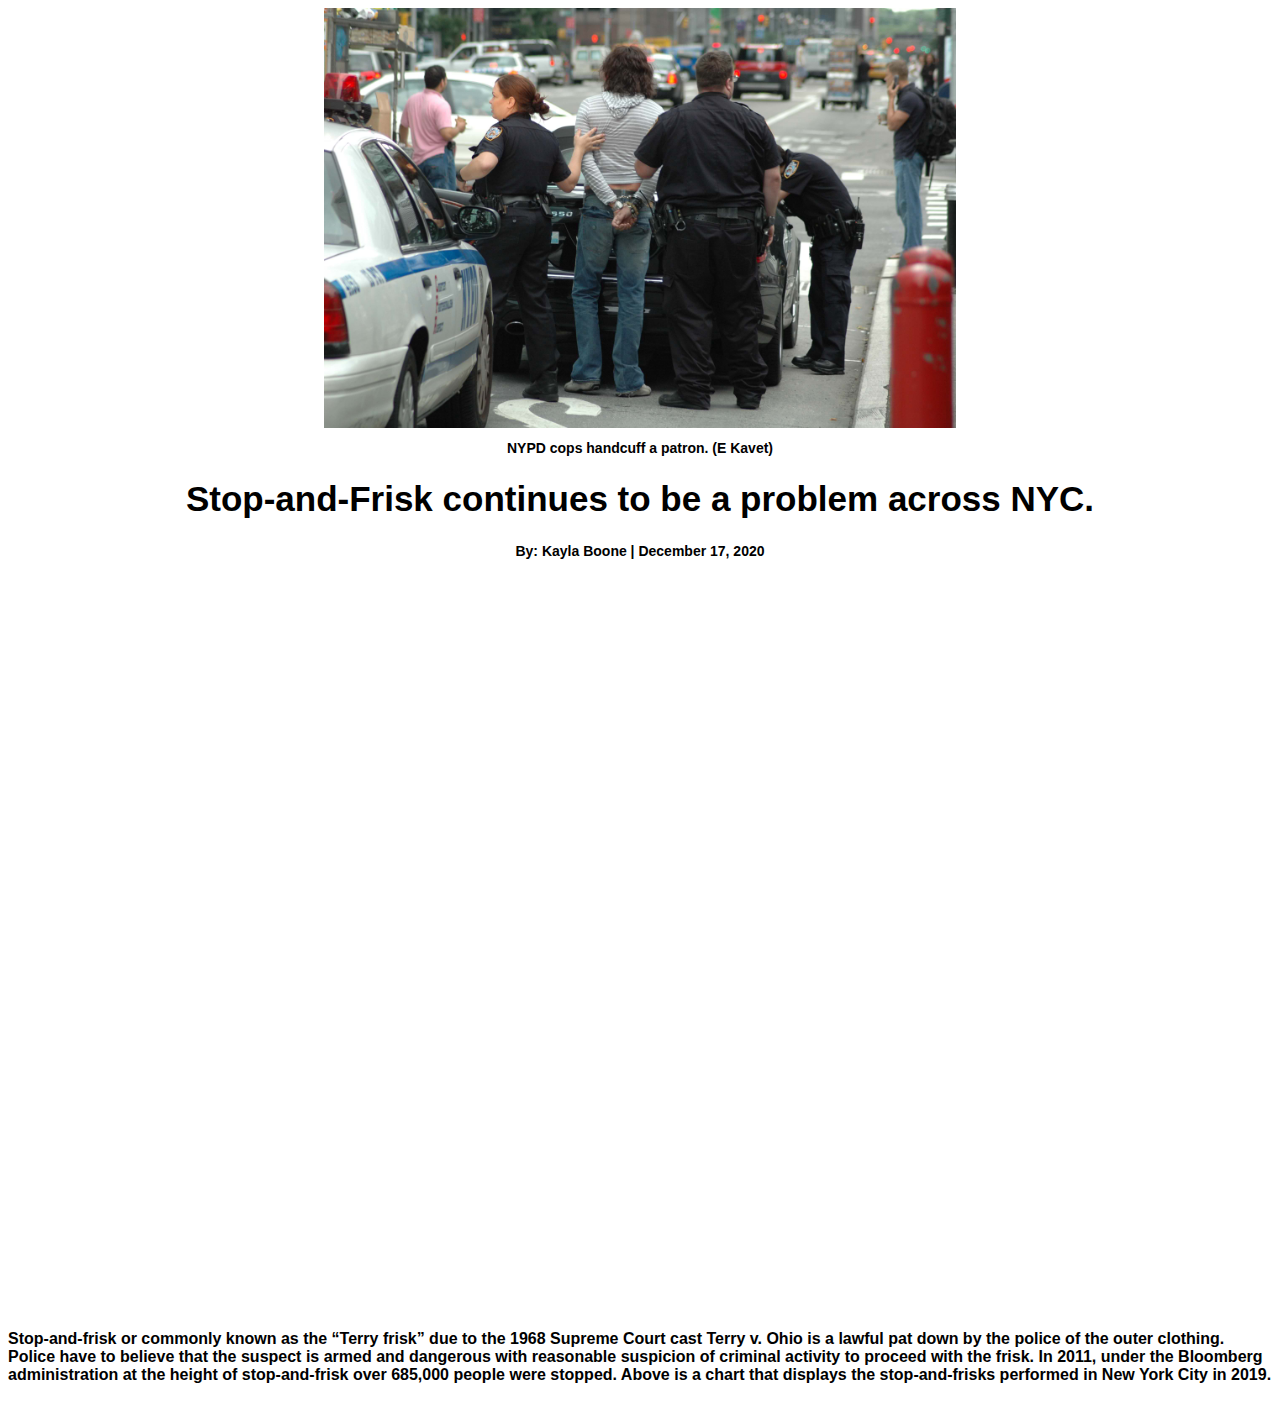
<file: index.html>
<!DOCTYPE html>
<html lang="en">

  <head>
    <meta charset="utf-8">
    <!-- set the character set -->
    <meta http-equiv="X-UA-Compatible" content="IE=edge">
    <meta name="viewport" content="width=device-width, initial-scale=1">
    <!-- first step to a responsive site -->
    <title>Stop-and-Frisk continues to be a problem across NYC.</title>


    <!-- FONT AWESOME -->
    <link rel="stylesheet" href="https://cdnjs.cloudflare.com/ajax/libs/font-awesome/4.7.0/css/font-awesome.min.css" />


    <link rel="stylesheet" type="text/css" href="styles.css">



    <!-- Your styles should be called here -->

    <!-- HTML5 Shim and Respond.js IE8 support of HTML5 elements and media queries -->
    <!-- WARNING: Respond.js doesn't work if you view the page via file:// -->
    <!--[if lt IE 9]>
      	  <script src="https://oss.maxcdn.com/libs/html5shiv/3.7.0/html5shiv.js"></script>
      	  <script src="https://oss.maxcdn.com/libs/respond.js/1.4.2/respond.min.js"></script>
      	<![endif]-->
  </head <body>
  <img src="cuff.jpeg">
  <h2>NYPD cops handcuff a patron. (E Kavet)

    <h2 />


    <h1>Stop-and-Frisk continues to be a problem across NYC.<h1>
        <h3>By: Kayla Boone | December 17, 2020
          <h3 />


          <iframe title="Stop-and-Frisk numbers across NYC in 2019.   " aria-label="Map" id="datawrapper-chart-kNZIM" src="https://datawrapper.dwcdn.net/kNZIM/1/" scrolling="no" frameborder="0"
            style="width: 0; min-width: 100% !important; border: none;" height="733"></iframe>
          <script type="text/javascript">
            ! function() {
              "use strict";
              window.addEventListener("message", (function(a) {
                if (void 0 !== a.data["datawrapper-height"])
                  for (var e in a.data["datawrapper-height"]) {
                    var t = document.getElementById("datawrapper-chart-" + e) || document.querySelector("iframe[src*='" + e + "']");
                    t && (t.style.height = a.data["datawrapper-height"][e] + "px")
                  }
              }))
            }();
          </script>









          <h4> Stop-and-frisk or commonly known as the “Terry frisk” due to the 1968 Supreme Court cast Terry v. Ohio is a lawful pat down by the police of the outer clothing. Police have to believe that the suspect is armed and dangerous with
            reasonable suspicion of criminal activity to proceed with the frisk. In 2011, under the Bloomberg administration at the height of stop-and-frisk over 685,000 people were stopped. Above is a chart that displays the stop-and-frisks
            performed in New York City in 2019.



            <h4 /> <!-- the jQuery library. You need th<is to be able to use jQuery ($) -->
            <script src="https://cdnjs.cloudflare.com/ajax/libs/jquery/3.3.1/jquery.min.js"></script>


            <!-- Your javascript should be called here -->
            </body>

</html>
</file>
<file: styles.css>
h1 {
    font-family: lao mn, arial, sans-serif;
    text-align: center;
    font-size: 35px;
}

h2 {
    font-family: lao mn, arial, sans-serif;
    text-align: center;
    font-size: 14px;
}

h3 {
    font-family: lao mn, arial, sans-serif;
    text-align: center;
    font-size: 14px;
}

h4 {
    font-family: lao mn, arial, sans-serif;
    text-align:
        font-size: 18px;
}

img {
    display: block;
    margin-left: auto;
    margin-right: auto;
    width: 50%;
}
</file>
